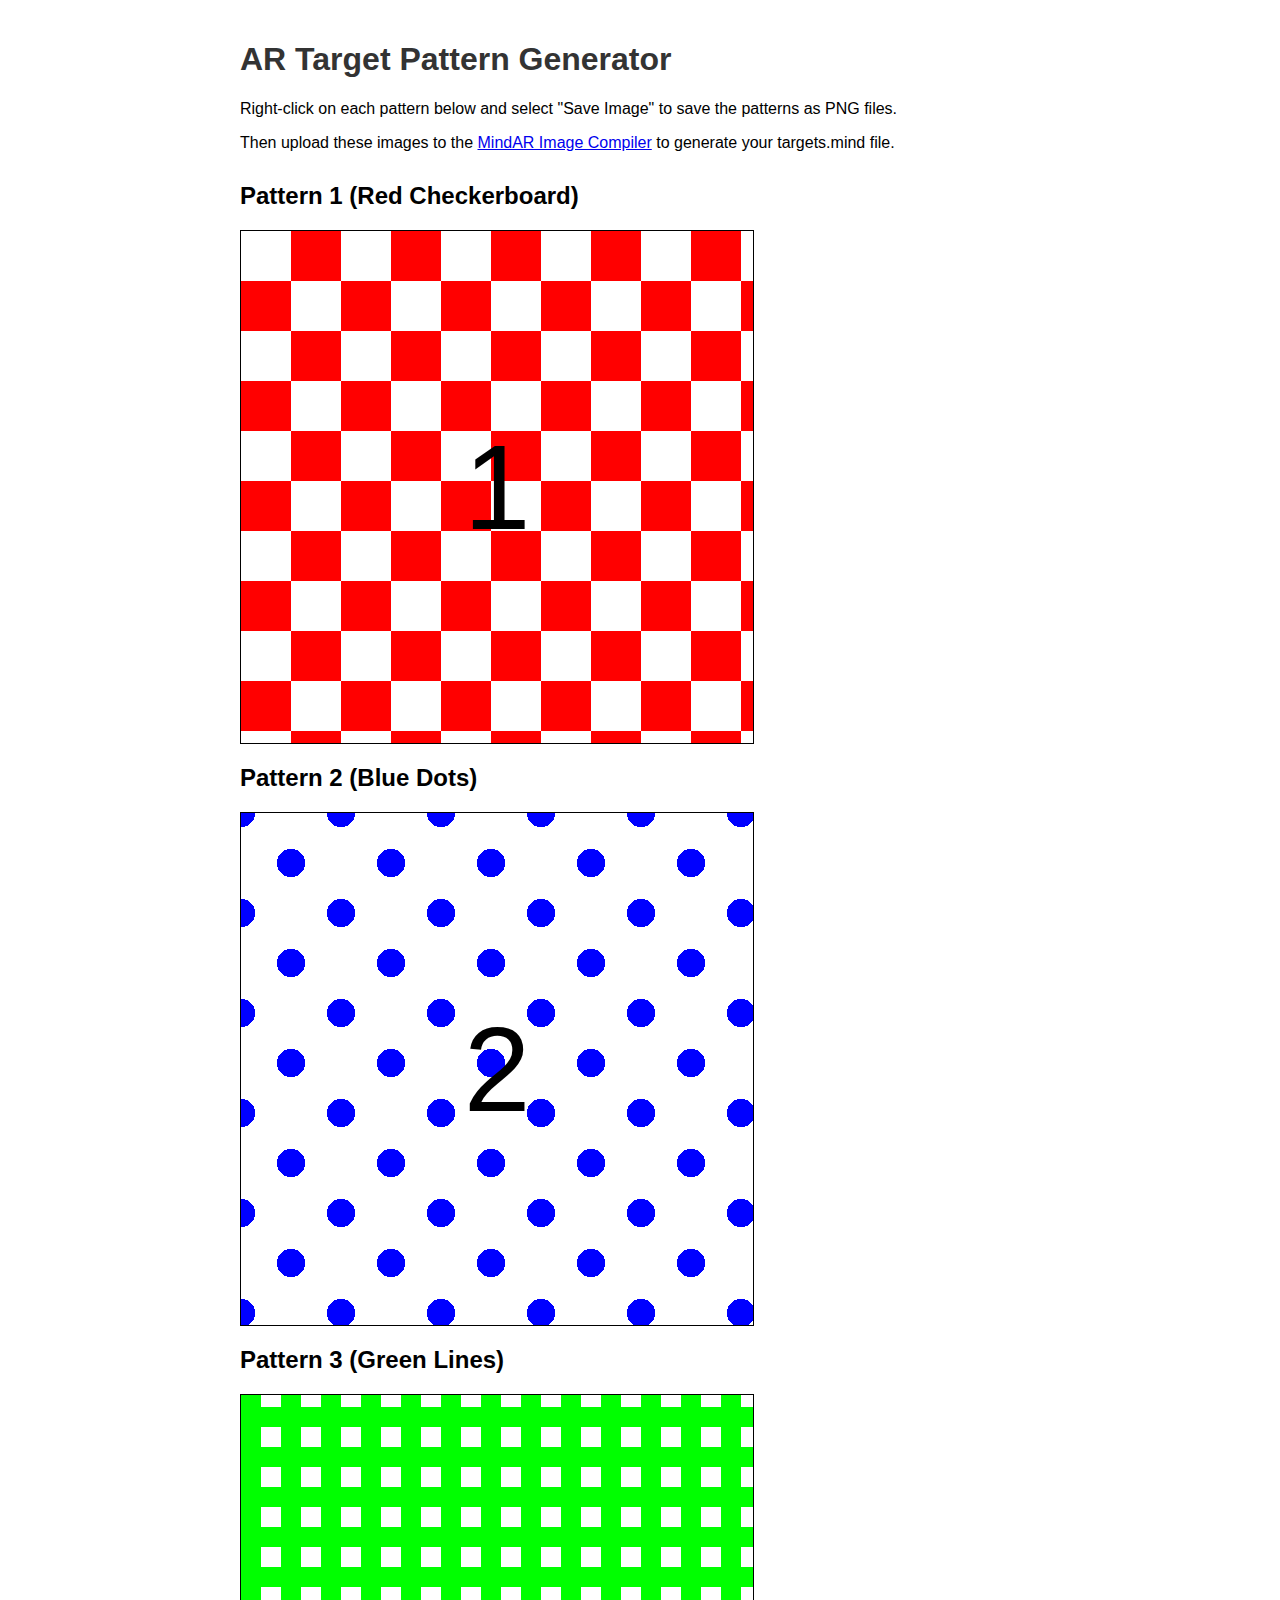
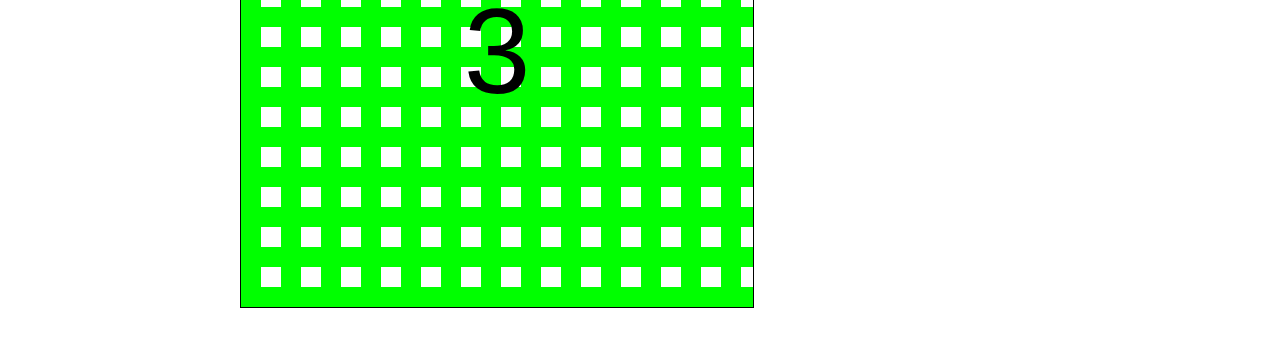
<file: create-patterns.html>
<!DOCTYPE html>
<html>
<head>
  <meta charset="UTF-8">
  <title>AR Target Pattern Generator</title>
  <style>
    body {
      font-family: Arial, sans-serif;
      margin: 20px;
      max-width: 800px;
      margin: 0 auto;
      padding: 20px;
    }
    .pattern {
      width: 512px;
      height: 512px;
      margin: 20px 0;
      border: 1px solid #000;
      position: relative;
    }
    .instructions {
      margin-bottom: 30px;
    }
    h1 {
      color: #333;
    }
    .pattern-1 {
      background: linear-gradient(45deg, #f00 25%, transparent 25%, transparent 75%, #f00 75%),
                  linear-gradient(45deg, #f00 25%, transparent 25%, transparent 75%, #f00 75%);
      background-size: 100px 100px;
      background-position: 0 0, 50px 50px;
    }
    .pattern-1::after {
      content: "1";
      position: absolute;
      font-size: 120px;
      top: 50%;
      left: 50%;
      transform: translate(-50%, -50%);
      color: black;
    }
    .pattern-2 {
      background: radial-gradient(circle, #00f 20%, transparent 20%),
                  radial-gradient(circle, #00f 20%, transparent 20%);
      background-size: 100px 100px;
      background-position: 0 0, 50px 50px;
    }
    .pattern-2::after {
      content: "2";
      position: absolute;
      font-size: 120px;
      top: 50%;
      left: 50%;
      transform: translate(-50%, -50%);
      color: black;
    }
    .pattern-3 {
      background: 
        repeating-linear-gradient(
          0deg,
          #0f0,
          #0f0 20px,
          transparent 20px,
          transparent 40px
        ),
        repeating-linear-gradient(
          90deg,
          #0f0,
          #0f0 20px,
          transparent 20px,
          transparent 40px
        );
    }
    .pattern-3::after {
      content: "3";
      position: absolute;
      font-size: 120px;
      top: 50%;
      left: 50%;
      transform: translate(-50%, -50%);
      color: black;
    }
  </style>
</head>
<body>
  <h1>AR Target Pattern Generator</h1>
  
  <div class="instructions">
    <p>Right-click on each pattern below and select "Save Image" to save the patterns as PNG files.</p>
    <p>Then upload these images to the <a href="https://hiukim.github.io/mind-ar-js-doc/tools/compile/" target="_blank">MindAR Image Compiler</a> to generate your targets.mind file.</p>
  </div>
  
  <h2>Pattern 1 (Red Checkerboard)</h2>
  <div class="pattern pattern-1" id="pattern1"></div>
  
  <h2>Pattern 2 (Blue Dots)</h2>
  <div class="pattern pattern-2" id="pattern2"></div>
  
  <h2>Pattern 3 (Green Lines)</h2>
  <div class="pattern pattern-3" id="pattern3"></div>
  
  <script>
    // Add functionality to download patterns as images
    document.querySelectorAll('.pattern').forEach((pattern, index) => {
      pattern.addEventListener('click', () => {
        // In a real implementation, you would use html2canvas or similar
        // to convert the div to an image for download
        alert(`Right-click on Pattern ${index + 1} and select "Save image as..." to save it`);
      });
    });
  </script>
</body>
</html>
</file>
